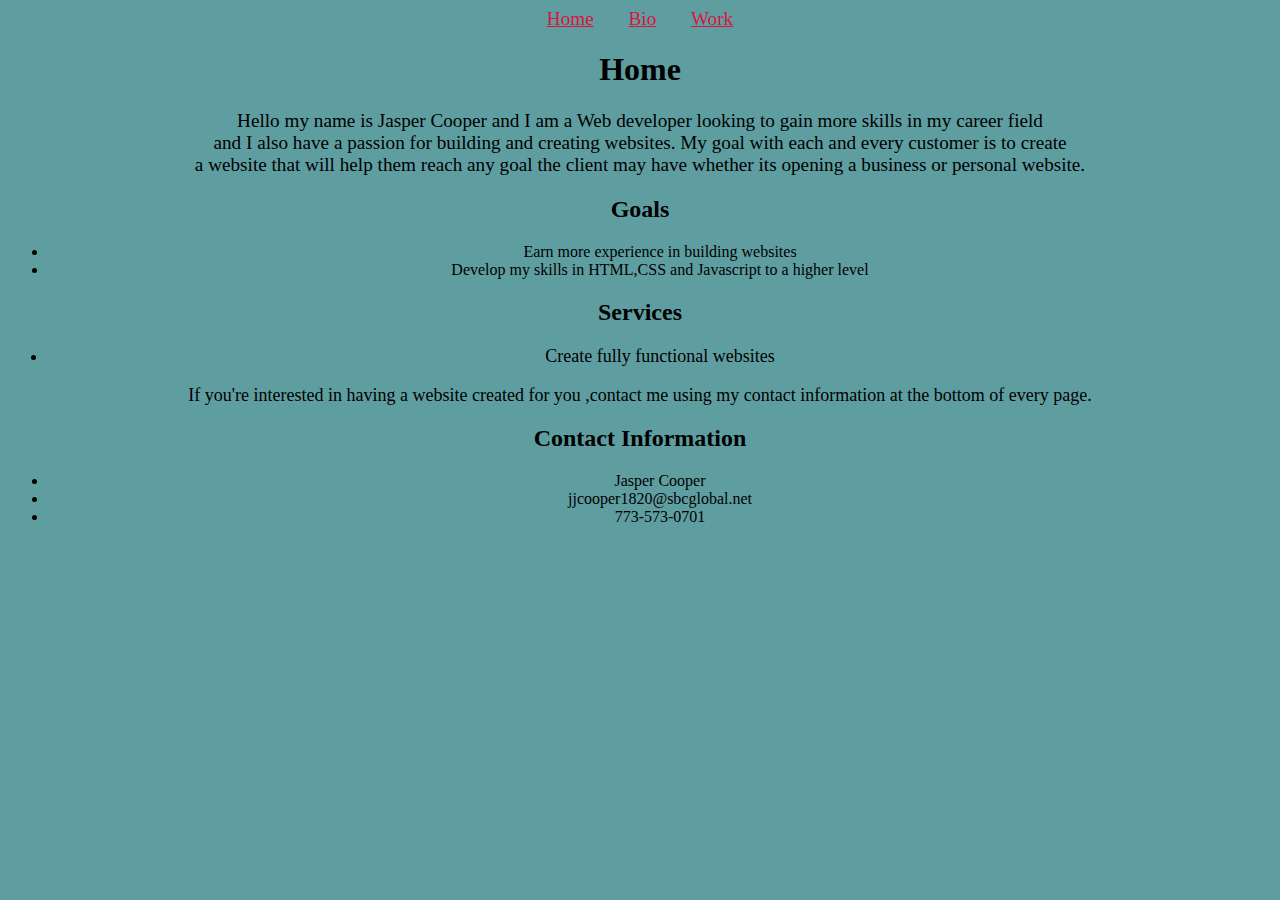
<file: index.html>
<!DOCTYPE html>
<html lang="en">
<head>
  <meta charset="UTF-8">
  <meta http-equiv="X-UA-Compatible" content="IE=edge">
  <meta name="viewport" content="width=device-width, initial-scale=1.0">
  <link  href="style.css" type="text/css" rel="stylesheet">
  <title>Portfolio</title>
</head>
<body>
  <nav class="t1">
  <a class="bt" href="index.html">Home</a>
  <a class="bt" href="bio.html">Bio</a>
  <a class="bt" href="work.html">Work</a>
</nav>
  <h1 class="title">Home</h1>
  <p class="font">Hello my name is Jasper Cooper and I am a Web developer looking to gain more skills in my career field<br>
    and I also have a passion for building and creating websites. My goal with each and every customer is to create<br>
    a website that will  help them reach any goal the client may have whether its opening a business or personal website.  </p>

    <h2 class="g">Goals</h2>
    <ul class="style">
      <li>Earn more experience in building websites</li>
      <li>Develop my skills in HTML,CSS and Javascript to a higher level</li>
    </ul>

  <h2 class="b">Services</h2>
  <ul class="t">
    <li>Create fully functional websites</li>
  </ul>
  <p class="text">If you're interested in having a website created for you ,contact me using my contact information at the bottom of every page.</p>
   
  <h2 class="contact">Contact Information</h2>
  <ul class="list">
    <li>Jasper Cooper</li>
    <li>jjcooper1820@sbcglobal.net</li>
    <li>773-573-0701</li>
  </ul>


</body>
</html>
</file>
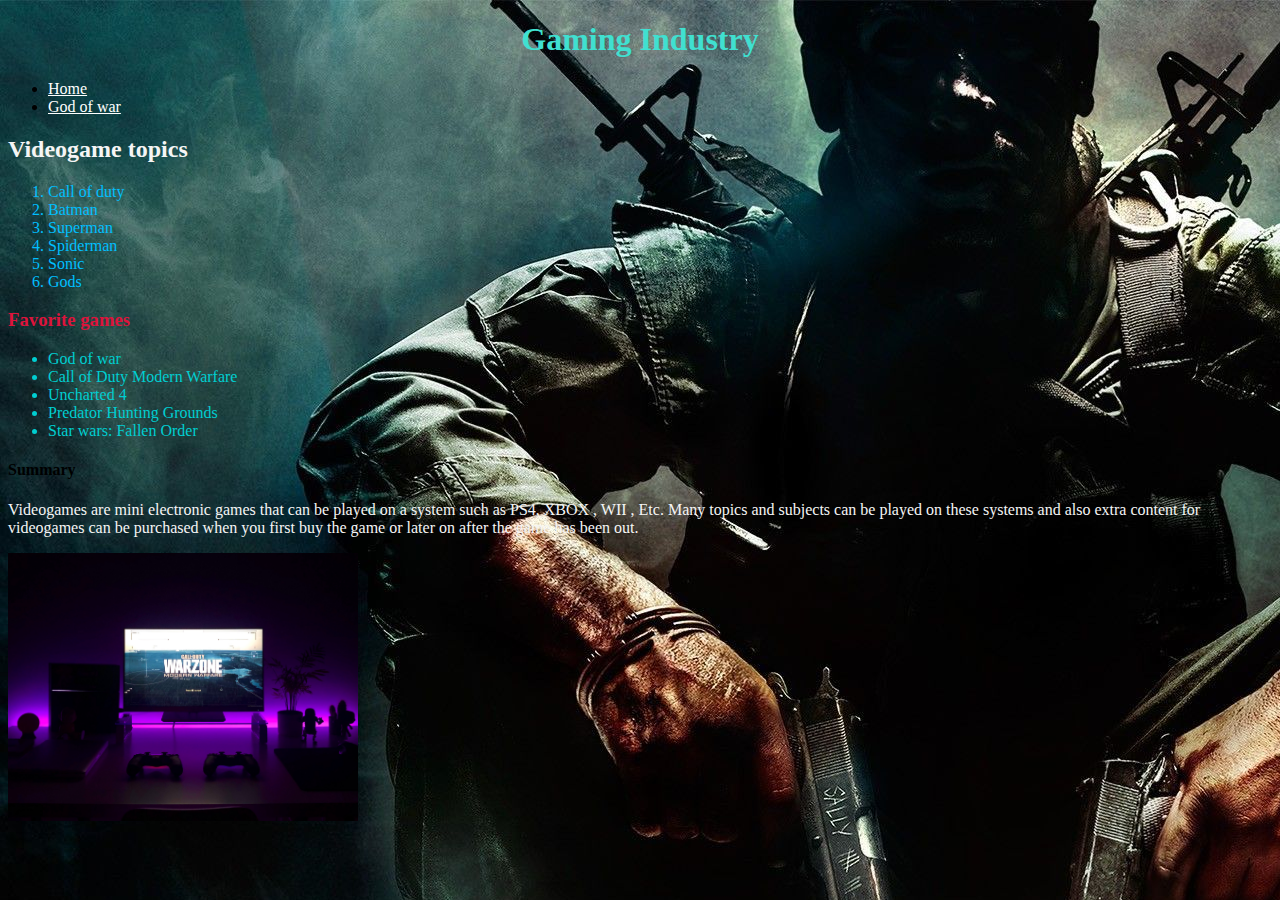
<file: HelloWorld/index.html>
<!DOCTYPE html>
   <html> 
  <head>
    <title>Hello World</title> 

    <link href="Games.css" rel="Stylesheet" type="text/css" >
  </head>
 
  <body> 
    <h1>Gaming Industry</h1> 
       <ul id="Buzz">

        <li><a href="index.html">Home</a></li>
        <li><a href="God of war.html">God of war</a></li>

       </ul> 
        
    <h2>Videogame topics</h2>
    <ol id="ColorList">
      <li>Call of duty</li>
      <li>Batman</li>
      <li> Superman</li>
      <li>Spiderman</li>
      <li>Sonic</li>
      <li>Gods</li>

    </ol>
    <h3>Favorite games</h3>
       <ul id="Demo">
         <li>God of war </li>
         <li>Call of Duty Modern Warfare</li>
         <li>Uncharted 4</li>
         <li>Predator Hunting Grounds</li>
         <li>Star wars: Fallen Order</li>
       </ul>



  <h4>Summary</h4>
     <p id="Saturn"> Videogames are mini electronic games that can be played on a system such as PS4, XBOX , WII , Etc. Many topics and subjects can be played on these systems
       and also extra content for videogames can be purchased when you first buy the game or later on after the game has been out. 
     </p>

     <img src="Videogame pic.jpg" alt="Call of duty warzone"  width="350">

  </body>
</html>
</file>
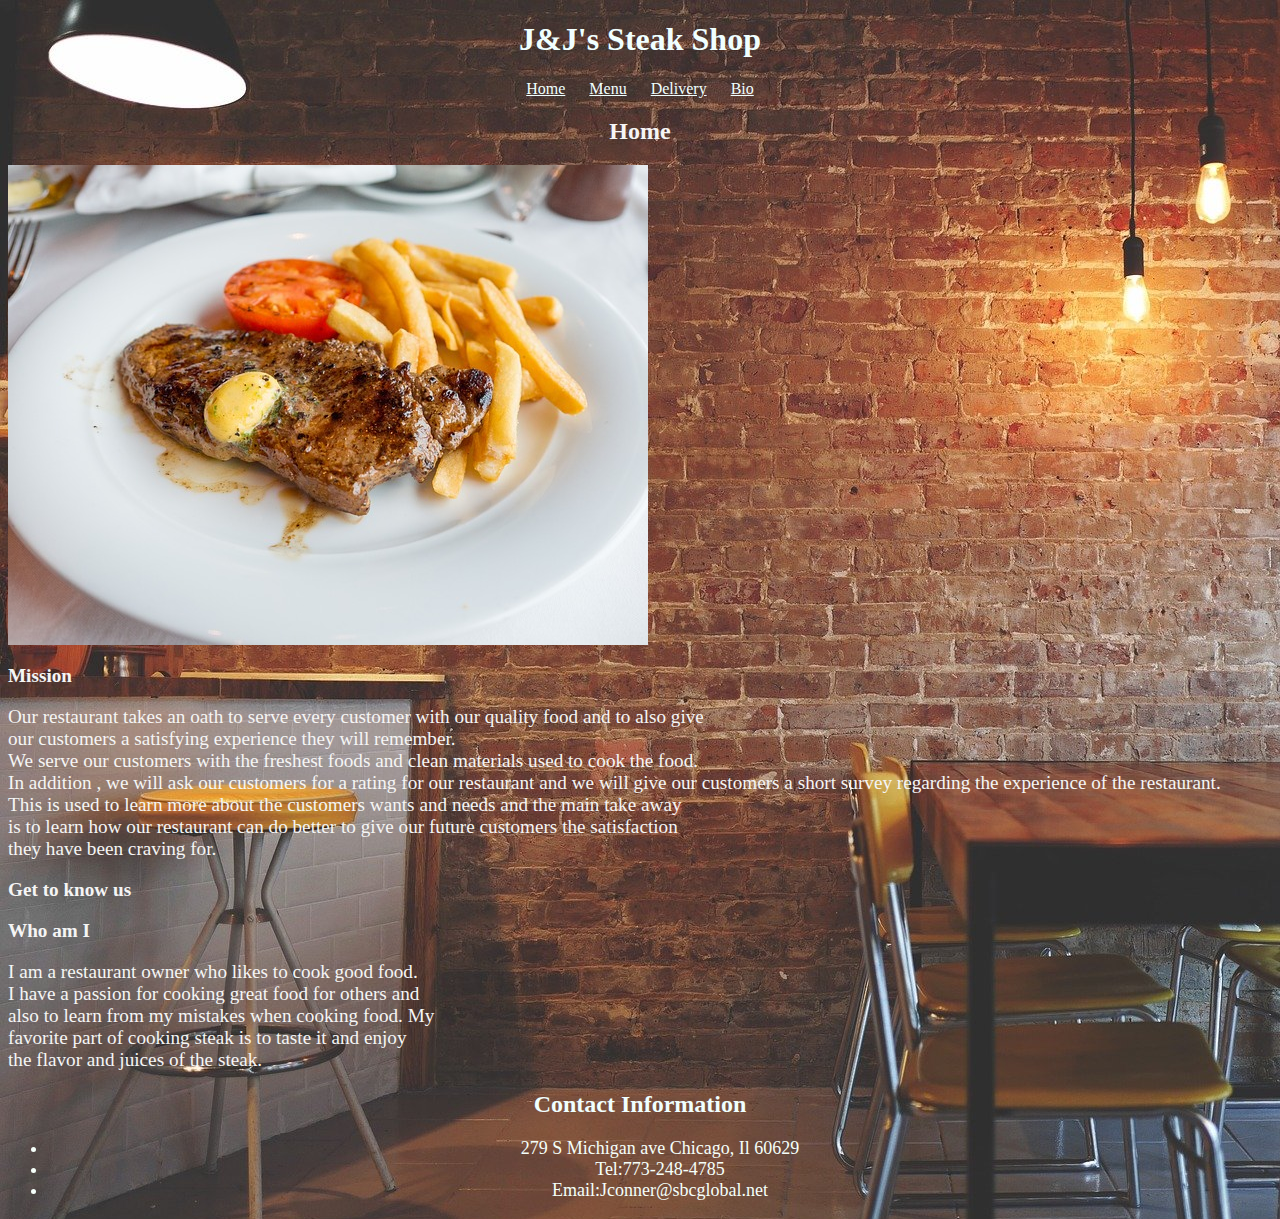
<file: mi349_final/index.html>
<!DOCTYPE html>
<html lang="en">
<head>
    <meta charset="UTF-8">
    <meta http-equiv="X-UA-Compatible" content="IE=edge">
    <meta name="viewport" content="width=device-width, initial-scale=1.0">
    <link href="style.css" rel="stylesheet" type="text/css" />
    <title>Steak Shop</title>
</head>
<body>
    <h1>J&J's Steak Shop</h1>
       <nav id="guide">
         <a class="fg"href="index.html">Home</a>
         <a class="fg" href="menu.html">Menu</a>
         <a class="fg" href="delivery.html">Delivery</a>
         <a class="fg" href="bio.html">Bio</a>

       </nav>
          

    <h2 class="home">Home</h2>  

    <img src="Steakpic.jpg" alt="pictureofsteak" class="pic" />

    <h2 class="basic">Mission</h2>
    <p class="basic">Our restaurant takes an oath to serve every customer with our quality food and to also give<br>
         our customers a satisfying experience they will remember. <br>
        We serve our customers with the freshest foods and clean materials used to cook the food.<br>
        In addition , we will ask our customers for a rating for our restaurant and  
        we will give our customers a short survey  regarding the experience of the restaurant. <br>
        This is used to learn more about the customers wants and needs and the main take away <br>
        is to learn how our restaurant can do better to give our future customers the satisfaction<br>
        they have been craving for.   </p>

        <h2 class="basic">Get to know us</h2>

        <h3 class="basic">Who am I</h3>
        <p class="basic">I am a restaurant owner who likes to cook good food.<br>
           I have a passion for cooking great food for others and <br>
           also to learn from my mistakes when cooking food. My <br>
           favorite part of cooking steak is to taste it and enjoy <br>
           the flavor and juices of the steak.   </p>

        <h2 class="food">Contact Information</h2>
         <ul class="text">
             <li class="text">279 S Michigan ave Chicago, Il 60629</li>
             <li class="text">Tel:773-248-4785</li>
             <li class="text">Email:Jconner@sbcglobal.net</li>
         </ul>
        


</body>
</html>
</file>
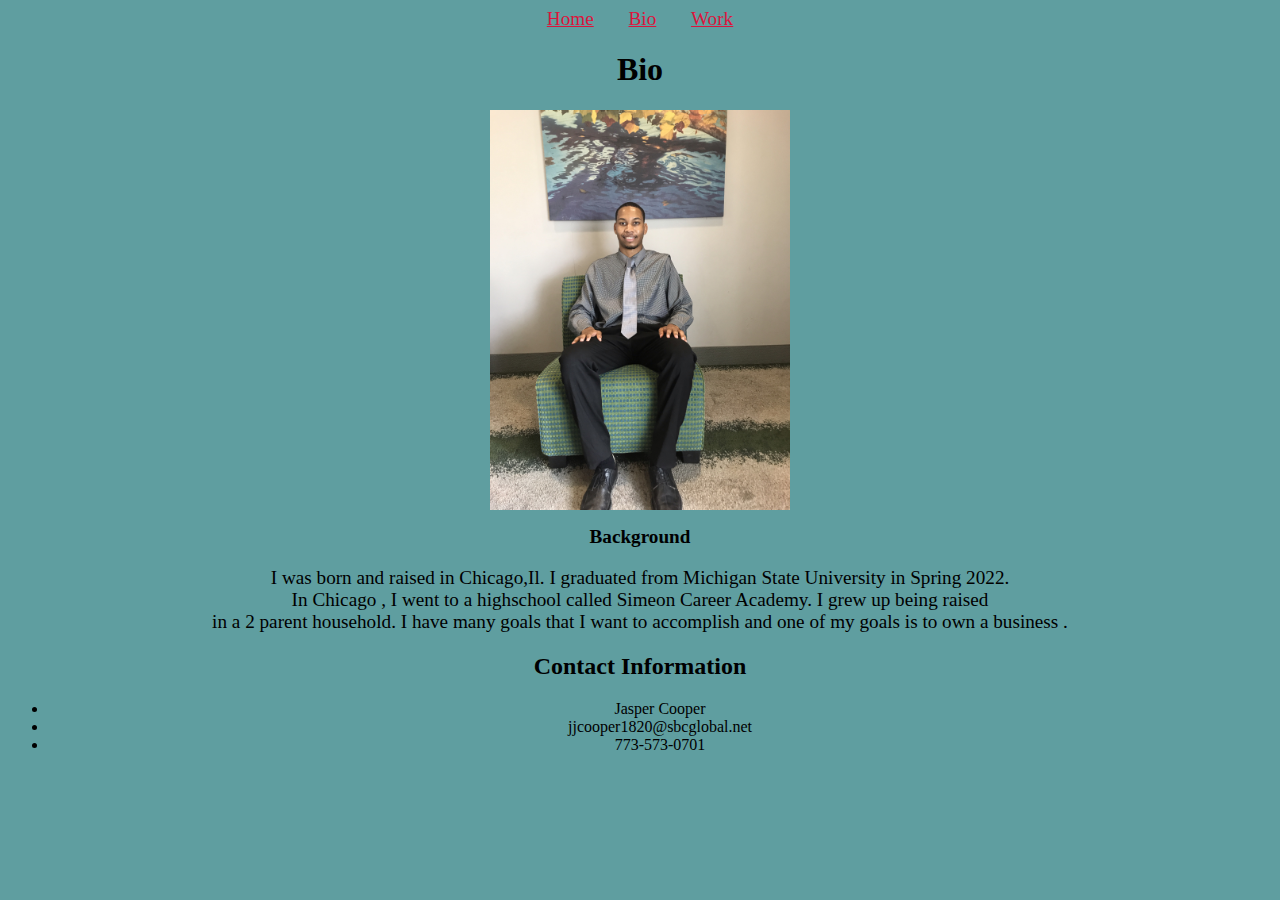
<file: bio.html>
<!DOCTYPE html>
<html lang="en">
<head>
  <meta charset="UTF-8">
  <meta http-equiv="X-UA-Compatible" content="IE=edge">
  <meta name="viewport" content="width=device-width, initial-scale=1.0">
  <link  href="style.css" type="text/css" rel="stylesheet">
  <title>Portfolio</title>
</head>
<body>
  <nav class="t1">
  <a class="bt" href="index.html">Home</a>
  <a class="bt" href="bio.html">Bio</a>
  <a class="bt" href="work.html">Work</a>
  </nav>
  <h1 class="bio">Bio</h1>
  <div class="center">
  <img  src="Biophoto.jpg" alt="picture" width="300">
  </div>





  <h2 class="c">Background</h2>
  <p class="cf">I was born and raised in Chicago,Il. I graduated from Michigan State University in Spring 2022.<br>
     In Chicago , I went to a highschool called Simeon Career Academy. I grew up being raised <br>
    in a 2 parent household. I have many goals that I want to accomplish and one of my goals is to own a business . </p>



  <h2 class="contact">Contact Information</h2>
  <ul class="list">
    <li>Jasper Cooper</li>
    <li>jjcooper1820@sbcglobal.net</li>
    <li>773-573-0701</li>
  </ul>
</body>
</html>
</file>
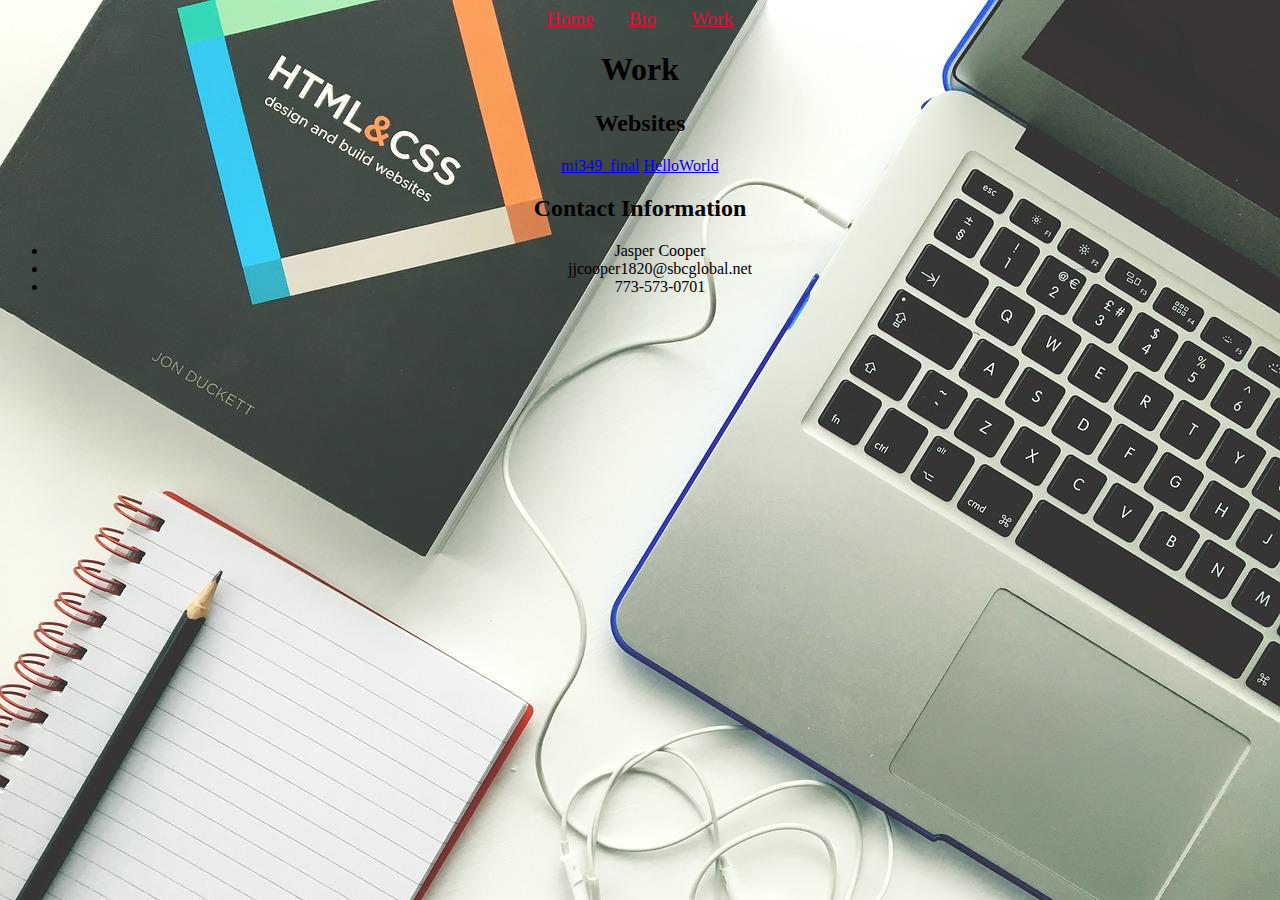
<file: work.html>
<!DOCTYPE html>
<html lang="en">

<head>
  <meta charset="UTF-8">
  <meta http-equiv="X-UA-Compatible" content="IE=edge">
  <meta name="viewport" content="width=device-width, initial-scale=1.0">
  <link href="style.css" type="text/css" rel="stylesheet">
  <title>file</title>
</head>

<body id="star">
  <nav class="t1">
    <a class="bt" href="index.html">Home</a>
    <a class="bt" href="bio.html">Bio</a>
    <a class="bt" href="work.html">Work</a>
  </nav>
  <h1 class="work">Work</h1>

  <h2 class="fh">Websites</h2>

  <div style="text-align: center;">
    <a  href="./mi349_final">mi349_final</a>

    <a  href="./HelloWorld">HelloWorld</a>
  </div>





  <h2 class="contact">Contact Information</h2>
  <ul class="list">
    <li>Jasper Cooper</li>
    <li>jjcooper1820@sbcglobal.net</li>
    <li>773-573-0701</li>
  </ul>
</body>

</html>
</file>
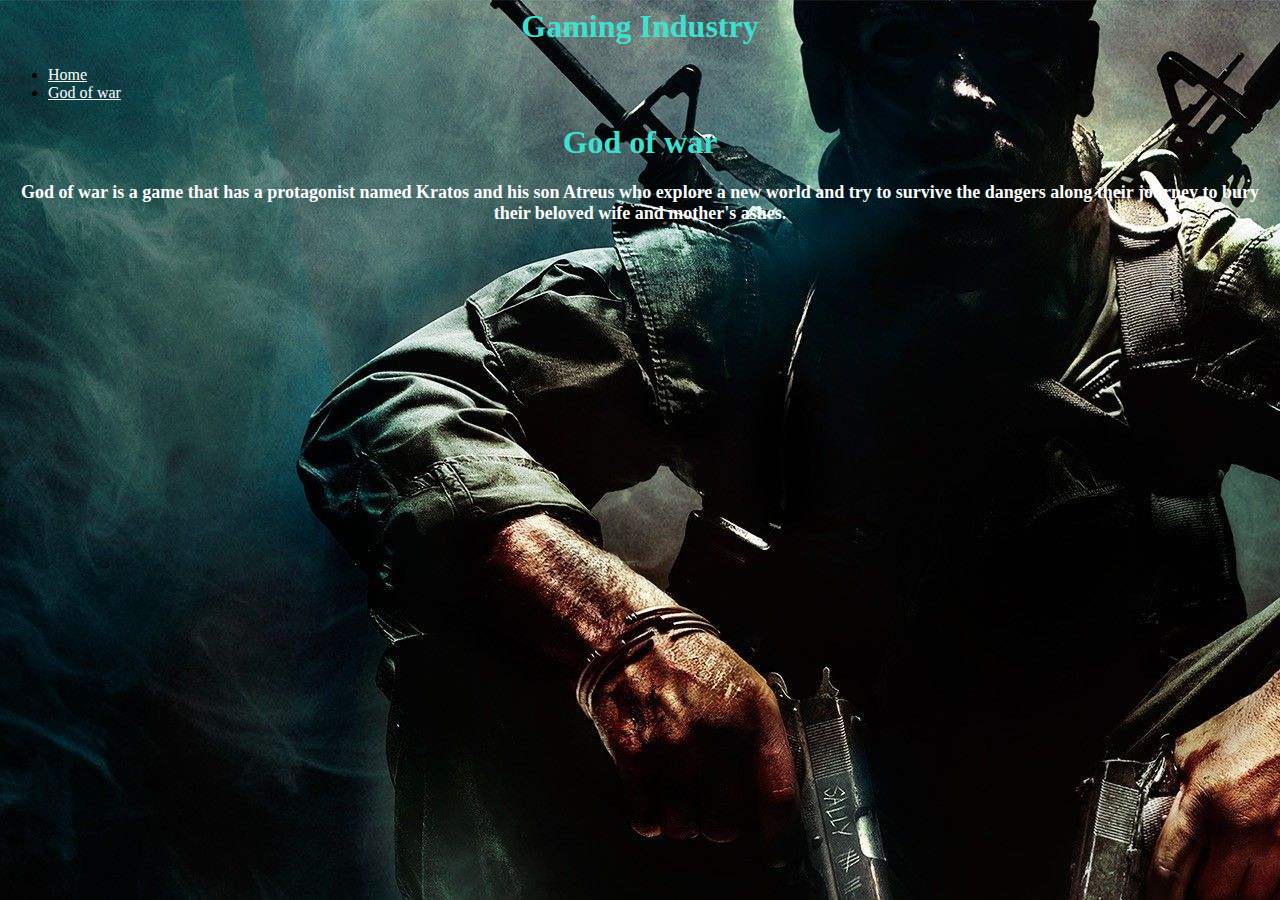
<file: HelloWorld/God of war.html>
<html> 
  <head>
    <title>Hello World</title> 

    <link href="Games.css" rel="Stylesheet" type="text/css" >
  </head>
 
  <body> 
    <h1>Gaming Industry</h1> 
       <ul id="Buzz">

        <li><a href="index.html">Home</a></li>
        <li><a href="God of war.html">God of war</a></li>

       </ul> 

       <h1>God of war<h1>
         <p class="tony"> God of war is a game that has a protagonist named Kratos and his son Atreus 
           who explore a new world and try to survive the dangers along their journey to bury their beloved wife and mother's ashes.
         </p>
</file>
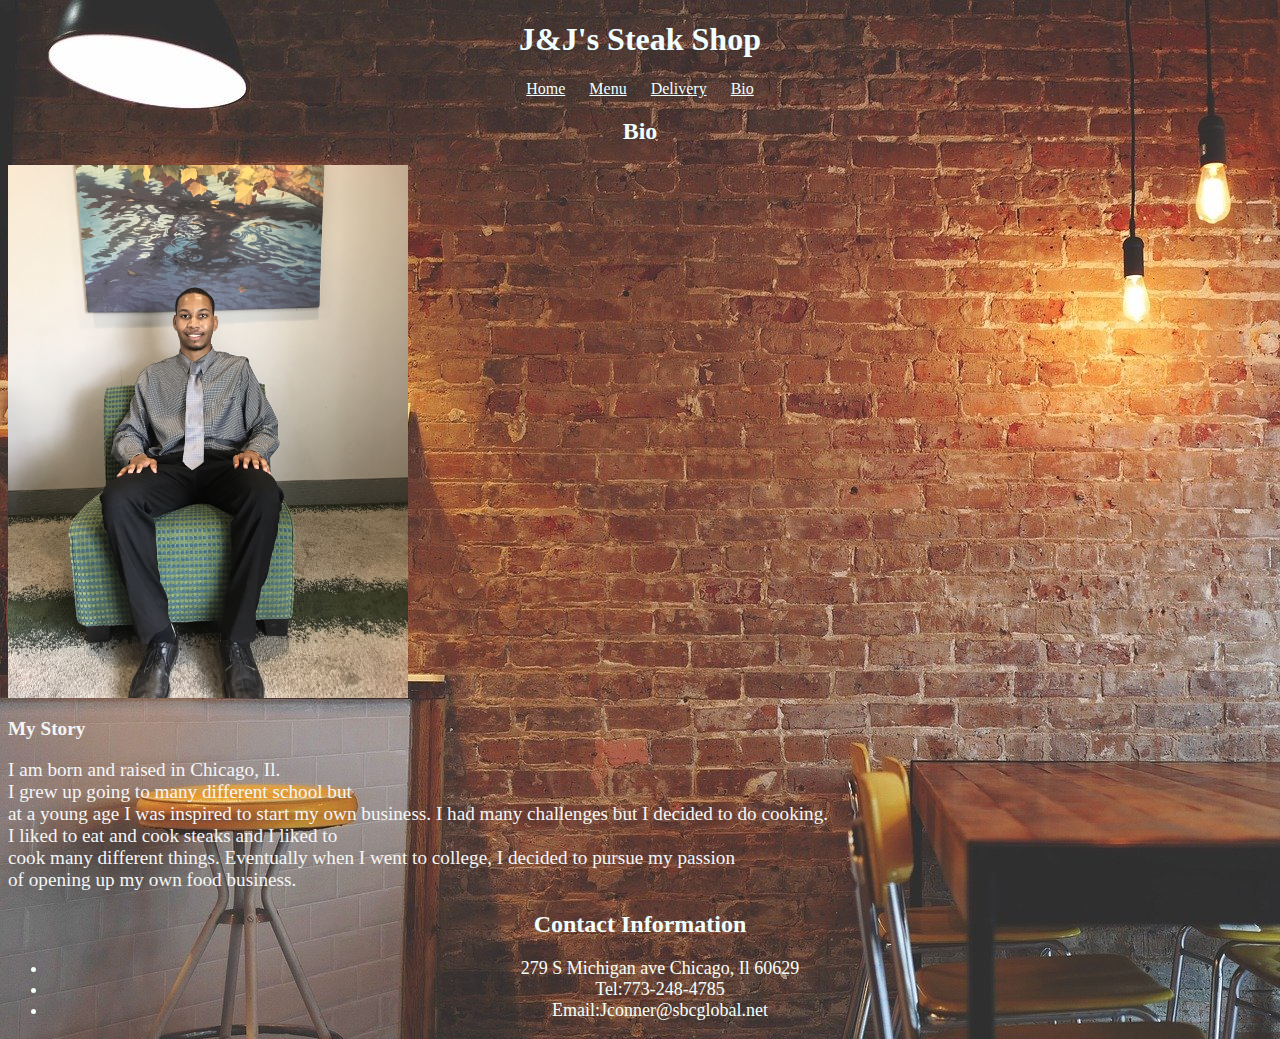
<file: mi349_final/bio.html>
<!DOCTYPE html>
<html lang="en">
<head>
    <meta charset="UTF-8">
    <meta http-equiv="X-UA-Compatible" content="IE=edge">
    <meta name="viewport" content="width=device-width, initial-scale=1.0">
    <link href="style.css" rel="stylesheet" type="text/css" />
    <title>Bio</title>
</head>
<body>
    <h1>J&J's Steak Shop</h1>
    <nav id="guide">
      <a class="fg"href="index.html">Home</a>
      <a class="fg" href="menu.html">Menu</a>
      <a class="fg" href="delivery.html">Delivery</a>
      <a class="fg" href="bio.html">Bio</a>

    </nav>

    <h2  class="rush">Bio</h2>
    <img src="bio-pic.jpg" alt="picofmyself"  width="400"/>
    
      <h2 class="basic">My Story</h2>
      <p class="basic">I am born and raised in Chicago, Il.<br>
         I grew up going to many different school but <br>
         at a young age I was inspired to start my own business.
         I had many challenges but I decided to do cooking.<br>
         I liked to eat and cook steaks and I liked to <br>
         cook many different things. Eventually when I 
         went to college, I decided to pursue my passion <br>
         of opening up my own food business.
        </p> 






    <h2 class="food">Contact Information</h2>
         <ul class="text">
             <li class="text">279 S Michigan ave Chicago, Il 60629</li>
             <li class="text">Tel:773-248-4785</li>
             <li class="text">Email:Jconner@sbcglobal.net</li>
         </ul>

</body>
</html>
</file>
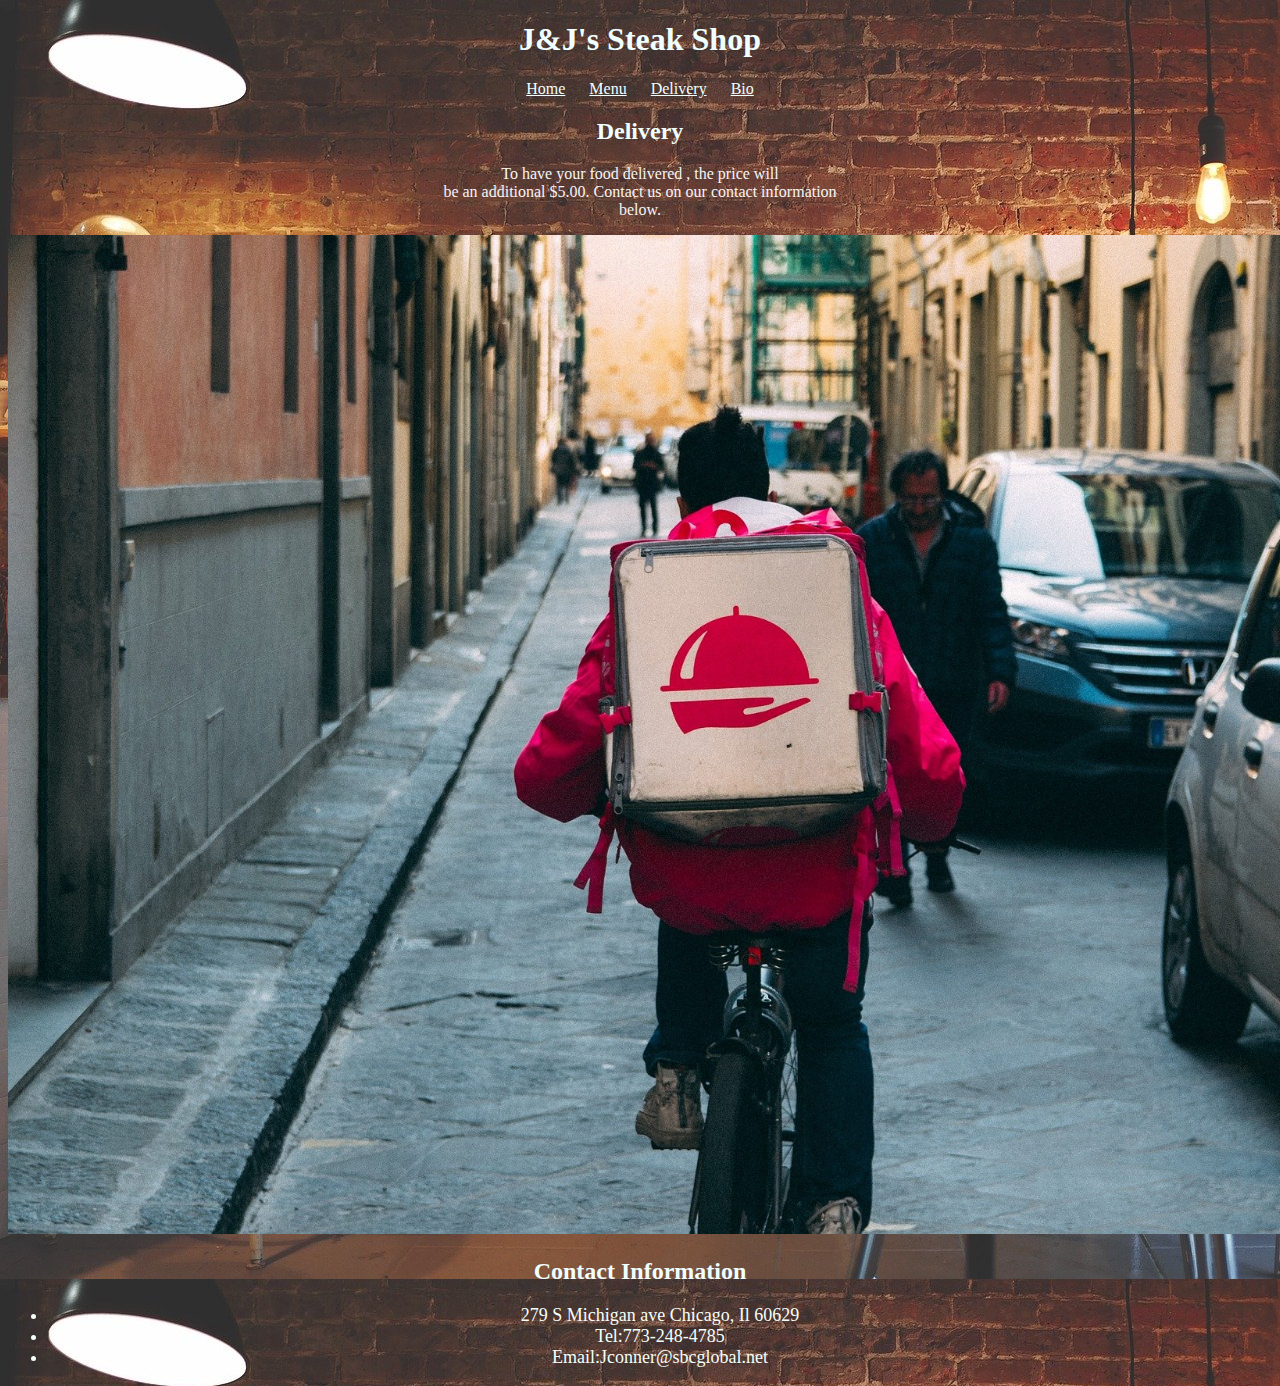
<file: mi349_final/delivery.html>
<!DOCTYPE html>
<html lang="en">
<head>
    <meta charset="UTF-8">
    <meta http-equiv="X-UA-Compatible" content="IE=edge">
    <meta name="viewport" content="width=device-width, initial-scale=1.0">
    <link href="style.css" rel="stylesheet" type="text/css" />
    <title>Delivery page</title>
</head>
<body>
    <h1>J&J's Steak Shop</h1>
    <nav id="guide">
      <a class="fg"href="index.html">Home</a>
      <a class="fg" href="menu.html">Menu</a>
      <a class="fg" href="delivery.html">Delivery</a>
      <a class="fg" href="bio.html">Bio</a>

    </nav>

    <h2 class="rush">Delivery</h2>
    <p class="dn">To have your food delivered , the price will<br>
        be an additional $5.00. Contact us on our contact information<br>
        below.
    </p>
       <img src="delivery-image.jpg" alt="deliverypic" width="1500" />

       <h2 class="food">Contact Information</h2>
         <ul class="text">
             <li class="text">279 S Michigan ave Chicago, Il 60629</li>
             <li class="text">Tel:773-248-4785</li>
             <li class="text">Email:Jconner@sbcglobal.net</li>
         </ul>

    
</body>
</html>
</file>
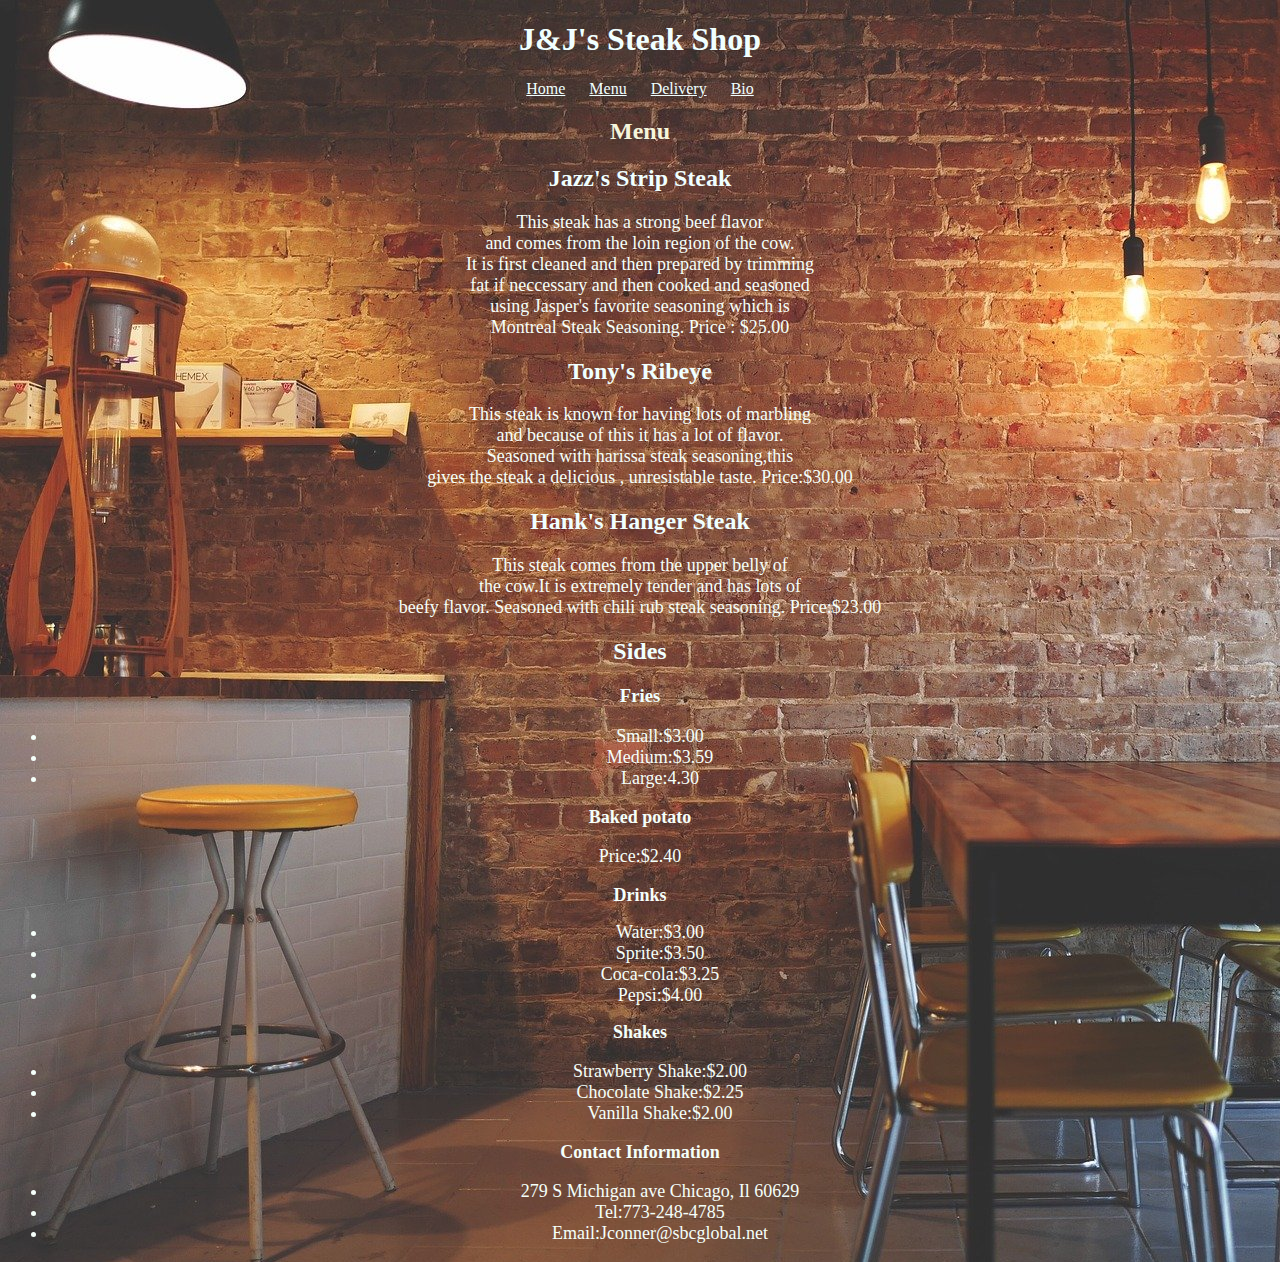
<file: mi349_final/menu.html>
<!DOCTYPE html>
<html lang="en">
<head>
    <meta charset="UTF-8">
    <meta http-equiv="X-UA-Compatible" content="IE=edge">
    <meta name="viewport" content="width=device-width, initial-scale=1.0">
    <link href="style.css" rel="stylesheet" type="text/css" />
    <title>Menu</title>
</head>
<body>
    <h1>J&J's Steak Shop</h1>
    <nav id="guide">
      <a class="fg"href="index.html">Home</a>
      <a class="fg"href="menu.html">Menu</a>
      <a class="fg"href="delivery.html">Delivery</a>
      <a class="fg"href="bio.html">Bio</a>
    </nav>
    <h2 class="main">Menu</h2>
    
    <h2 class="food">Jazz's Strip Steak</h2>
    <p class="text">This steak has a strong beef flavor<br>
        and comes from the loin region of the cow.<br>
        It is first cleaned and then prepared by trimming<br>
        fat if neccessary and then cooked and seasoned<br>
        using Jasper's favorite seasoning which is <br>
        Montreal Steak Seasoning.
        Price : $25.00
    </p>

    <h2 class="food">Tony's Ribeye</h2>
    <p class="text">This steak is known for having lots of marbling<br>
        and because of this it has a lot of flavor.<br>
        Seasoned with harissa steak seasoning,this<br>
        gives the steak a delicious , unresistable taste.
        Price:$30.00
    </p>

    <h2 class="food">Hank's Hanger Steak</h2>
    <p class="text">This steak comes from the upper belly of<br>
       the cow.It is extremely tender and has lots of <br>
       beefy flavor. Seasoned with chili rub steak seasoning.
       Price:$23.00</p>

    <h2 class="food">Sides</h2>
      <h3 class="food">Fries</h3>
      <ul class="space">
          <li class="text">Small:$3.00</li>
          <li class="text">Medium:$3.59</li>
          <li class="text">Large:4.30</li>
      </ul>

       <h3 class="text">Baked potato</h3>
       <p class="text">Price:$2.40</p>

       <h2 class="text">Drinks</h2>
       <ul>
           <li class="text">Water:$3.00</li>
           <li class="text">Sprite:$3.50</li>
           <li class="text">Coca-cola:$3.25</li>
           <li class="text">Pepsi:$4.00</li>
       </ul>

       <h2 class="text">Shakes</h2>
       <ul class="text">
           <li class="text">Strawberry Shake:$2.00</li>
           <li class="text">Chocolate Shake:$2.25</li>
           <li class="text">Vanilla Shake:$2.00</li>
       </ul class="text">
       <h2 class="text">Contact Information</h2>
         <ul class="text">
             <li class="text">279 S Michigan ave Chicago, Il 60629</li>
             <li class="text">Tel:773-248-4785</li>
             <li class="text">Email:Jconner@sbcglobal.net</li>
         </ul>


    
</body>
</html>
</file>
<file: style.css>
body{
  background-color: cadetblue;
}
#star{
  background-image:url(webdesign.jpg);
}
.title{
text-align: center;
}

.font {
  font-size: larger;
  text-align: center;
}

.g{
  text-align: center;
}

.style{
  text-align: center;
}

.b{
  text-align: center;
}

.t{
  text-align: center;
  font-size: large;
}

.text{
  text-align: center;
  font-size: large;
}

.t1{
  text-align: center;
  font-size: larger;

}
.bt{
  margin: 15px;
  color: crimson;
}
.bio{
  text-align: center;
}
.work{
  text-align: center;
}
.contact{
  text-align: center;

}
.list{
  text-align: center;
}
.c{
  text-align: center;
  font-size: larger;
}
.cf{
  text-align: center;
  font-size: larger;
}
.fh{
  text-align: center;
}

.center{
  display: flex;
  align-items: center;
  justify-content: center;
 
}
</file>
<file: HelloWorld/Games.css>
body{
background-image:url(Call\ of\ duty\ image.jpg); 

}

h1{
    color:turquoise; 
    text-align: center;


}
h2{
  color:whitesmoke; 

}
h3{
    color:crimson; 

}
#ColorList{

    color:deepskyblue;
}
#Demo{
    color:darkturquoise; 
}
#Saturn{
      color:whitesmoke; 
}
.tony{
    font-size:large; 
    color:white;  
}
#Buzz a{
     color:white; 
}
</file>
<file: mi349_final/style.css>
html {
    background-image:url("restaurant-image-2.jpg");
    
}
h1 {
    text-align: center;
    color: azure;
}
.home {
    text-align: center;
    color:whitesmoke;
}
.pic {
    float: center;

}
.basic {
    color: whitesmoke;
    font-size: larger;
}
#guide {
    text-align: center;
    margin: 4px;
}
.fg {
    margin:10px;
    color: azure;
}
.food {
    text-align: center;
    color: azure;
}
.main {
    text-align: center;
    color:beige;
}
.text {
    text-align: center;
    color: mintcream;
    font-size: large;
}
.rush {
    text-align: center;
    color: azure;
}
.dn {
    text-align: center;
    font: larger;
    color: whitesmoke;
}
</file>
